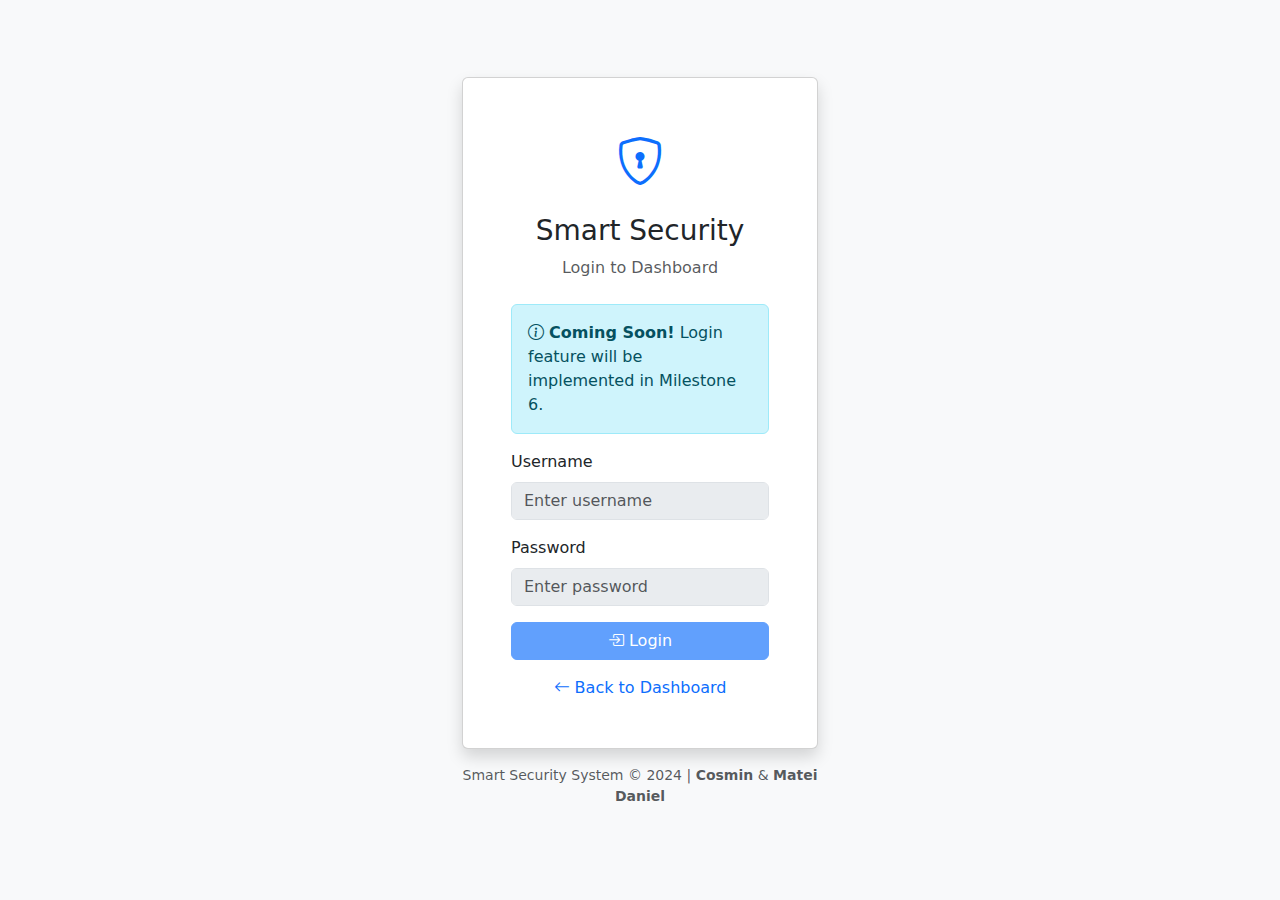
<file: web/templates/login.html>
<!DOCTYPE html>
<html lang="en">
<head>
    <meta charset="UTF-8">
    <meta name="viewport" content="width=device-width, initial-scale=1.0">
    <title>Login - Smart Security System</title>
    <link href="https://cdn.jsdelivr.net/npm/bootstrap@5.3.0/dist/css/bootstrap.min.css" rel="stylesheet">
    <link href="https://cdn.jsdelivr.net/npm/bootstrap-icons@1.11.0/font/bootstrap-icons.css" rel="stylesheet">
</head>
<body class="bg-light d-flex align-items-center min-vh-100">
    <div class="container">
        <div class="row justify-content-center">
            <div class="col-md-6 col-lg-4">
                <div class="card shadow">
                    <div class="card-body p-5">
                        <div class="text-center mb-4">
                            <i class="bi bi-shield-lock" style="font-size: 3rem; color: #0d6efd;"></i>
                            <h3 class="mt-3">Smart Security</h3>
                            <p class="text-muted">Login to Dashboard</p>
                        </div>

                        <!-- TODO: Implement login functionality (Milestone 6) -->
                        <div class="alert alert-info" role="alert">
                            <i class="bi bi-info-circle"></i>
                            <strong>Coming Soon!</strong> Login feature will be implemented in Milestone 6.
                        </div>

                        <form>
                            <div class="mb-3">
                                <label for="username" class="form-label">Username</label>
                                <input type="text" class="form-control" id="username" placeholder="Enter username" disabled>
                            </div>
                            <div class="mb-3">
                                <label for="password" class="form-label">Password</label>
                                <input type="password" class="form-control" id="password" placeholder="Enter password" disabled>
                            </div>
                            <button type="submit" class="btn btn-primary w-100" disabled>
                                <i class="bi bi-box-arrow-in-right"></i> Login
                            </button>
                        </form>

                        <div class="text-center mt-3">
                            <a href="/" class="text-decoration-none">
                                <i class="bi bi-arrow-left"></i> Back to Dashboard
                            </a>
                        </div>
                    </div>
                </div>

                <p class="text-center text-muted mt-3 small">
                    Smart Security System &copy; 2024 | <strong>Cosmin</strong> & <strong>Matei Daniel</strong>
                </p>
            </div>
        </div>
    </div>
</body>
</html>
</file>
